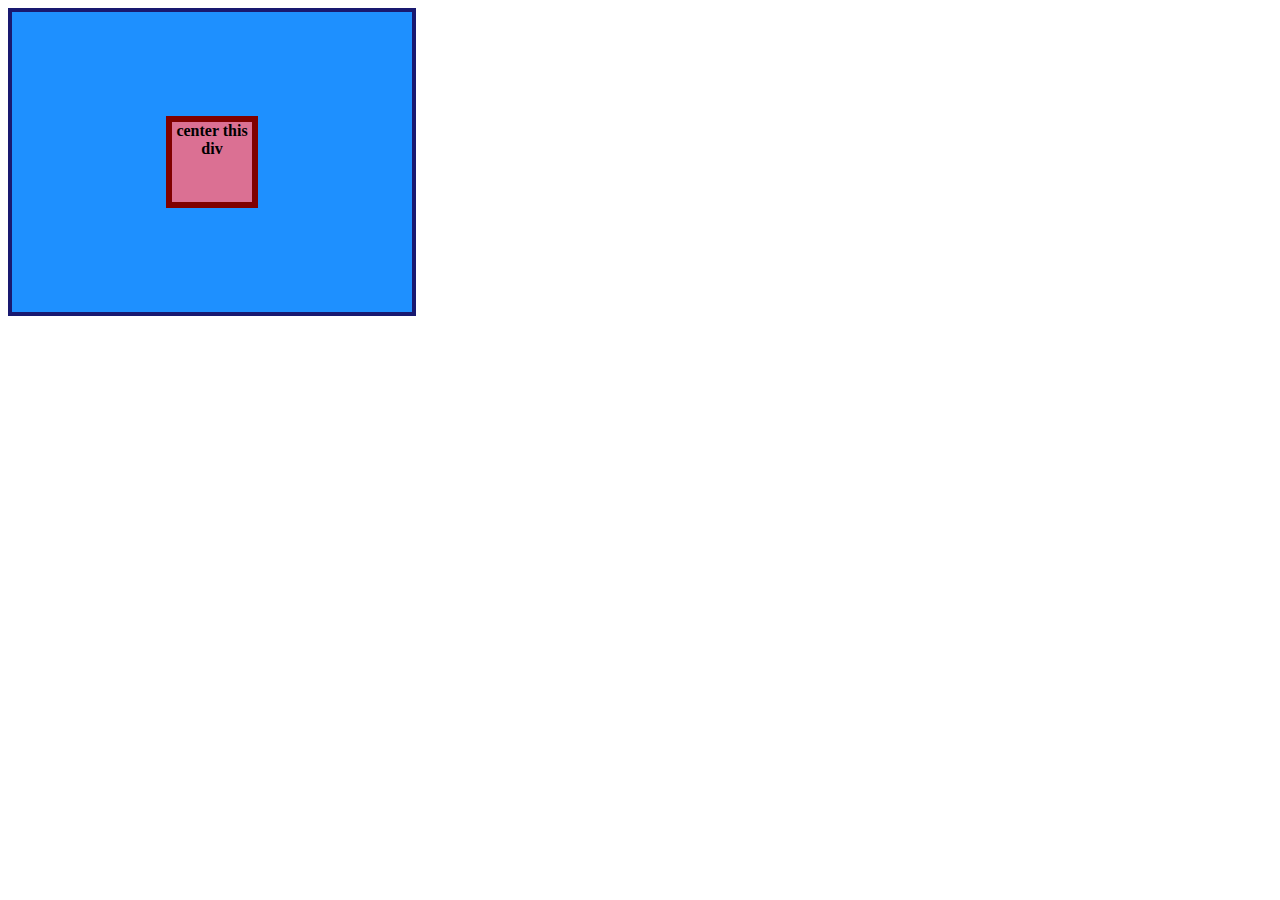
<file: flex-1/index.html>
<!DOCTYPE html>
<html lang="en">
  <head>
    <meta charset="UTF-8">
    <meta http-equiv="X-UA-Compatible" content="IE=edge">
    <meta name="viewport" content="width=device-width, initial-scale=1.0">
    <title>CENTER THIS DIV</title>
    <link rel="stylesheet" href="style.css">
  </head>
  <body>
    <div class="container">
      <div class="box">center this div</div>
    </div>
  </body>
</html>
</file>
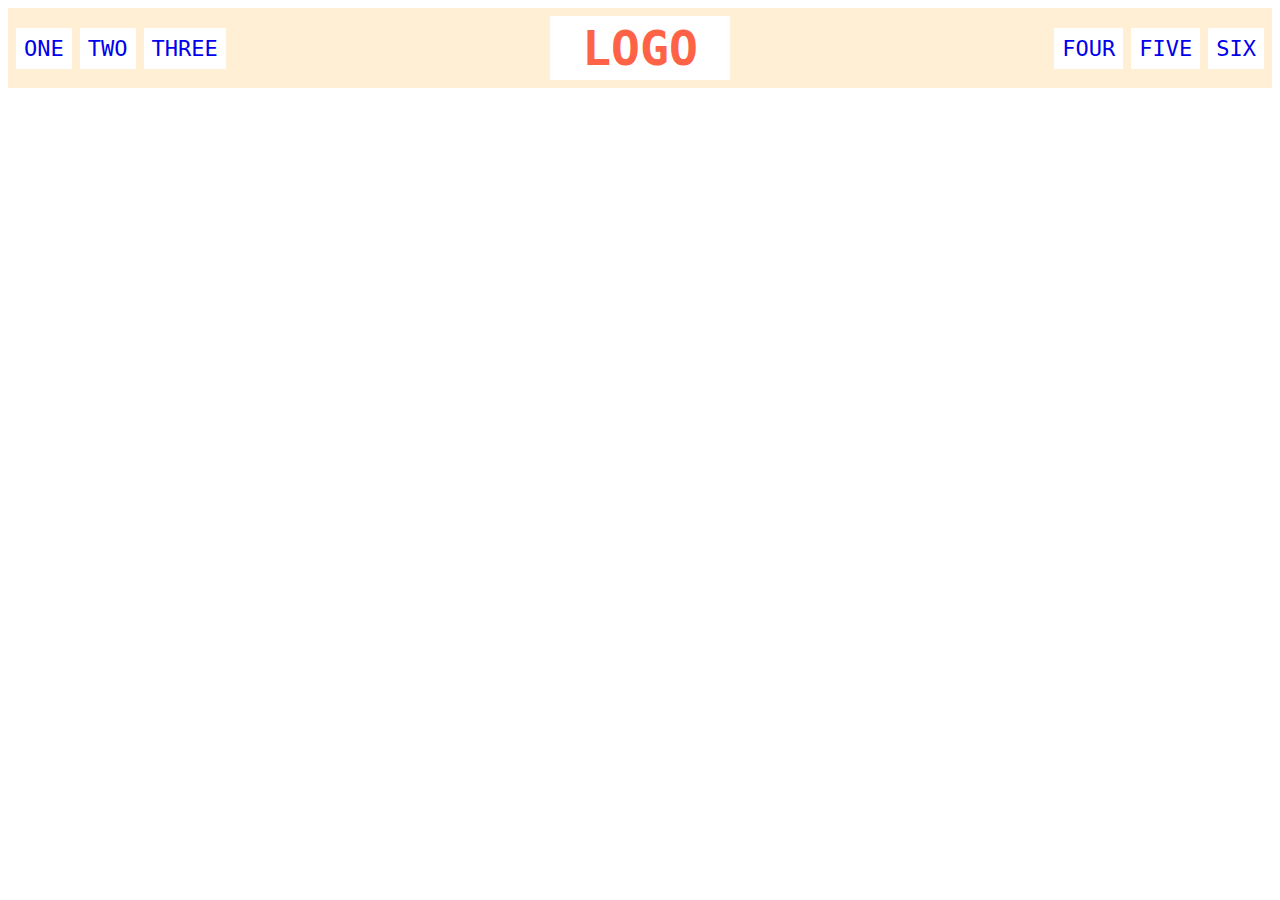
<file: flex-2/index.html>
<!DOCTYPE html>
<html lang="en">
  <head>
    <meta charset="UTF-8">
    <meta http-equiv="X-UA-Compatible" content="IE=edge">
    <meta name="viewport" content="width=device-width, initial-scale=1.0">
    <title>Flex Header</title>
    <link rel="stylesheet" href="style.css">
  </head>
  <body>
    <div class="header">
      <div class="left-links">
        <ul>
          <li><a href="#">ONE</a></li>
          <li><a href="#">TWO</a></li>
          <li><a href="#">THREE</a></li>
        </ul>
      </div>
      <div class="logo">LOGO</div>
      <div class="right-links">
        <ul>
          <li><a href="#">FOUR</a></li>
          <li><a href="#">FIVE</a></li>
          <li><a href="#">SIX</a></li>
        </ul>
      </div>
    </div>
  </body>
</html>
</file>
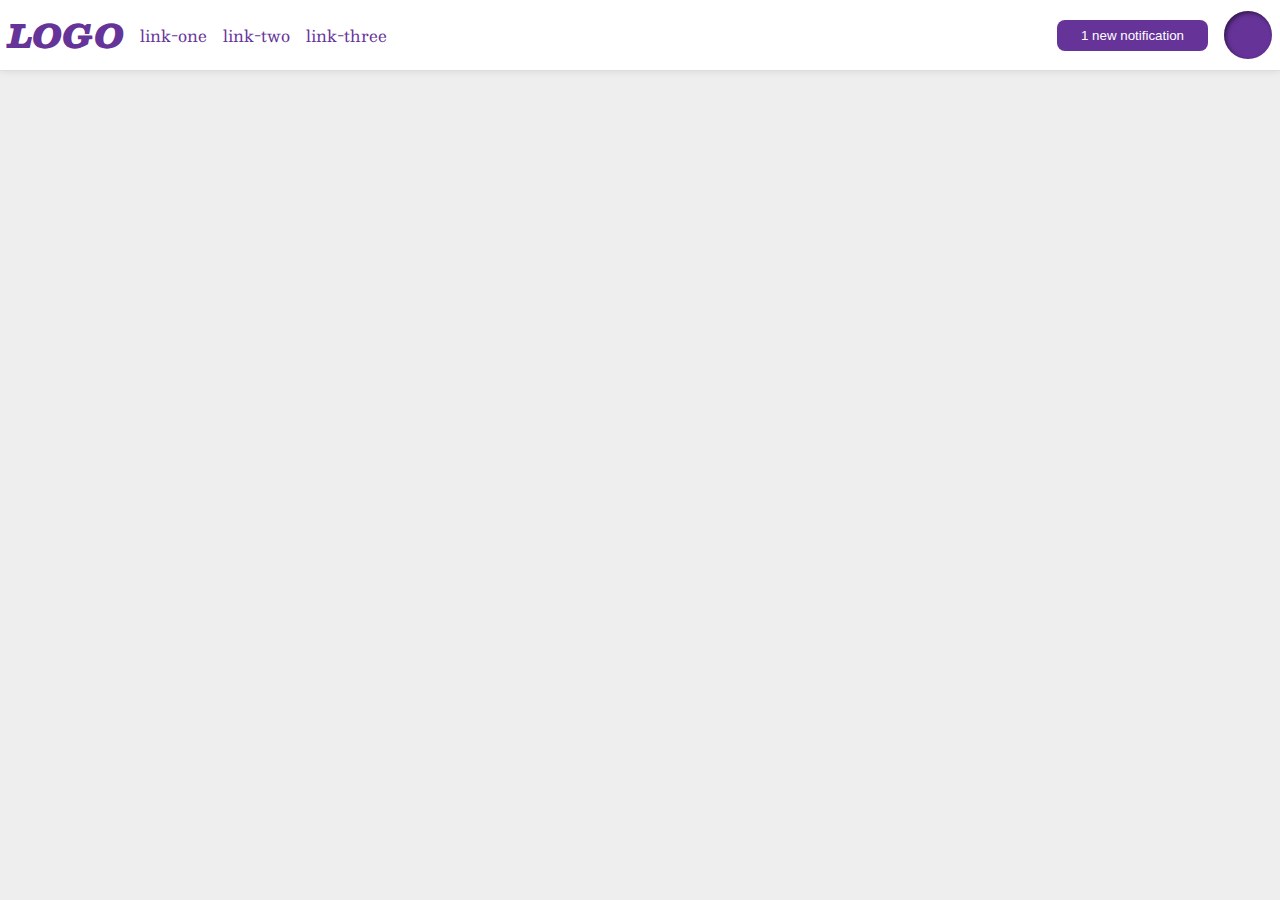
<file: flex-3/index.html>
<!DOCTYPE html>
<html lang="en">
  <head>
    <meta charset="UTF-8">
    <meta http-equiv="X-UA-Compatible" content="IE=edge">
    <meta name="viewport" content="width=device-width, initial-scale=1.0">
    <title>Flex Header 2</title>
    <link rel="stylesheet" href="style.css">
  </head>
  <body>
    <div class="header">
      <div class="left">
      <div class="logo">
        LOGO
      </div>
      <ul class="links">
        <li><a href="google.com">link-one</a></li>
        <li><a href="google.com">link-two</a></li>
        <li><a href="google.com">link-three</a></li>
      </ul>
      </div>
      <div class="right">
      <button class="notifications">
        1 new notification
      </button>
      <div class="profile-image"></div>
    </div>
    </div>
  </body>
</html>
</file>
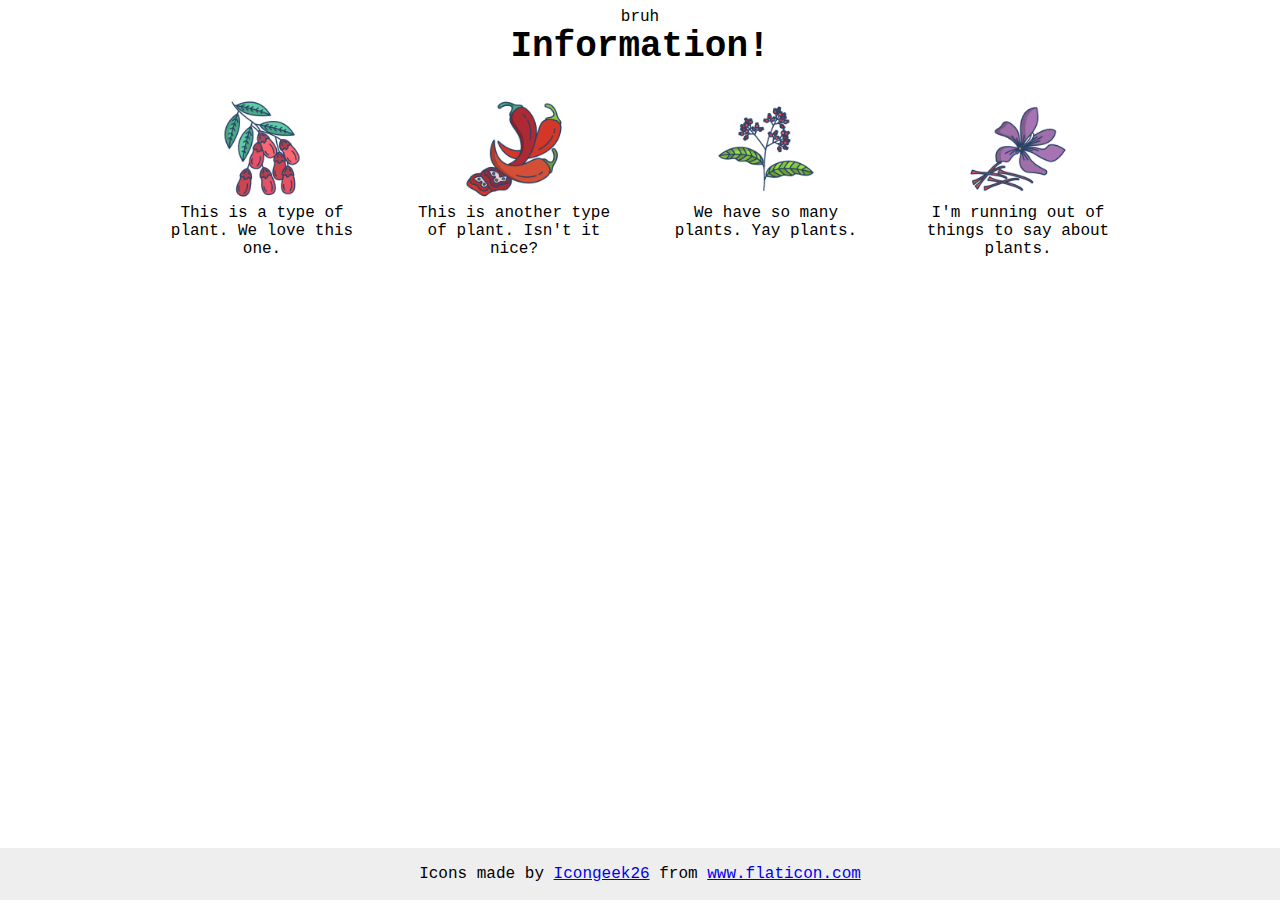
<file: flex-4/index.html>
<!DOCTYPE html>
<html lang="en">
  <head>
    <meta charset="UTF-8">
    <meta http-equiv="X-UA-Compatible" content="IE=edge">
    <meta name="viewport" content="width=device-width, initial-scale=1.0">
    <title>Information</title>
    <link rel="stylesheet" href="style.css">
  </head>
  <body>
    bruh
    <div class="title">Information!</div>
    <div class="container-1">
    <div class="info">  
    <img src="./images/barberry.png" alt="barberry">
    <div class="text">This is a type of plant. We love this one.</div>
    </div>

    <div class="info">
    <img src="./images/chilli.png" alt="chili">
    <div class="text">This is another type of plant. Isn't it nice?</div>
    </div>

    <div class="info">
    <img src="./images/pepper.png" alt="pepper">
    <div class="text">We have so many plants. Yay plants.</div>
    </div>

    <div class="info">
    <img src="./images/saffron.png" alt="saffron">
    <div class="text">I'm running out of things to say about plants.</div>
    </div>
    </div>
    <!-- disregard this section, it's here to give attribution to the creator of these icons -->
    <div class="footer">
      <div>Icons made by <a href="https://www.flaticon.com/authors/icongeek26" title="Icongeek26">Icongeek26</a> from <a href="https://www.flaticon.com/" title="Flaticon">www.flaticon.com</a></div>
    </div>
  </body>
</html>
</file>
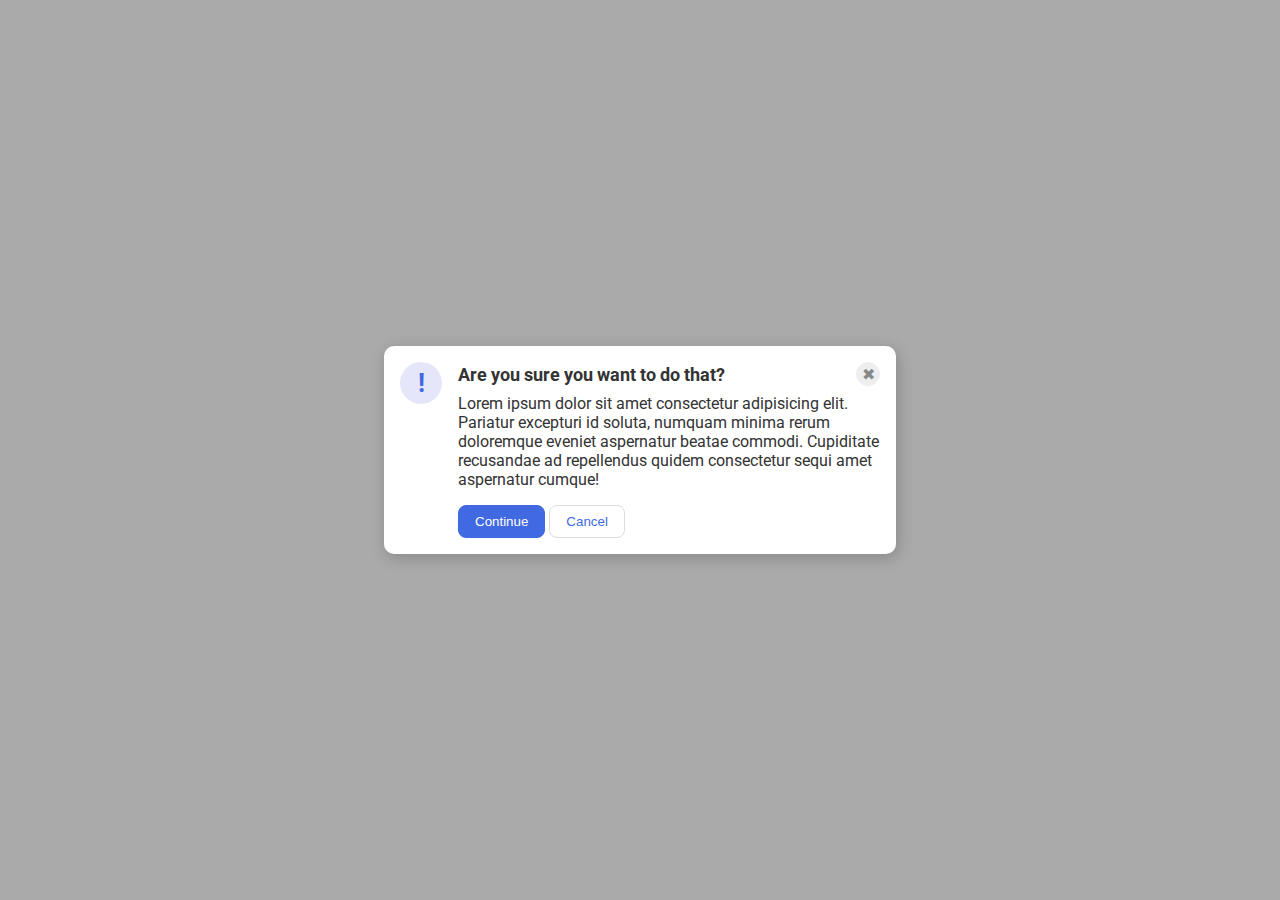
<file: flex-5/index.html>
<!DOCTYPE html>
<html lang="en">
  <head>
    <meta charset="UTF-8">
    <meta http-equiv="X-UA-Compatible" content="IE=edge">
    <meta name="viewport" content="width=device-width, initial-scale=1.0">
    <link rel="stylesheet" href="style.css">
    <title>Modal</title>
  </head>
  <body>
    <div class="modal">
      <div class="icon">!</div>
      <div class="container">
      <div class="header">Are you sure you want to do that?
      <button class="close-button">✖</button>
      </div>
      <div class="text">Lorem ipsum dolor sit amet consectetur adipisicing elit. Pariatur excepturi id soluta, numquam minima rerum doloremque eveniet aspernatur beatae commodi. Cupiditate recusandae ad repellendus quidem consectetur sequi amet aspernatur cumque!</div>
      <button class="continue">Continue</button>
      <button class="cancel">Cancel</button>
    </div>
  </body>
</html>
</file>
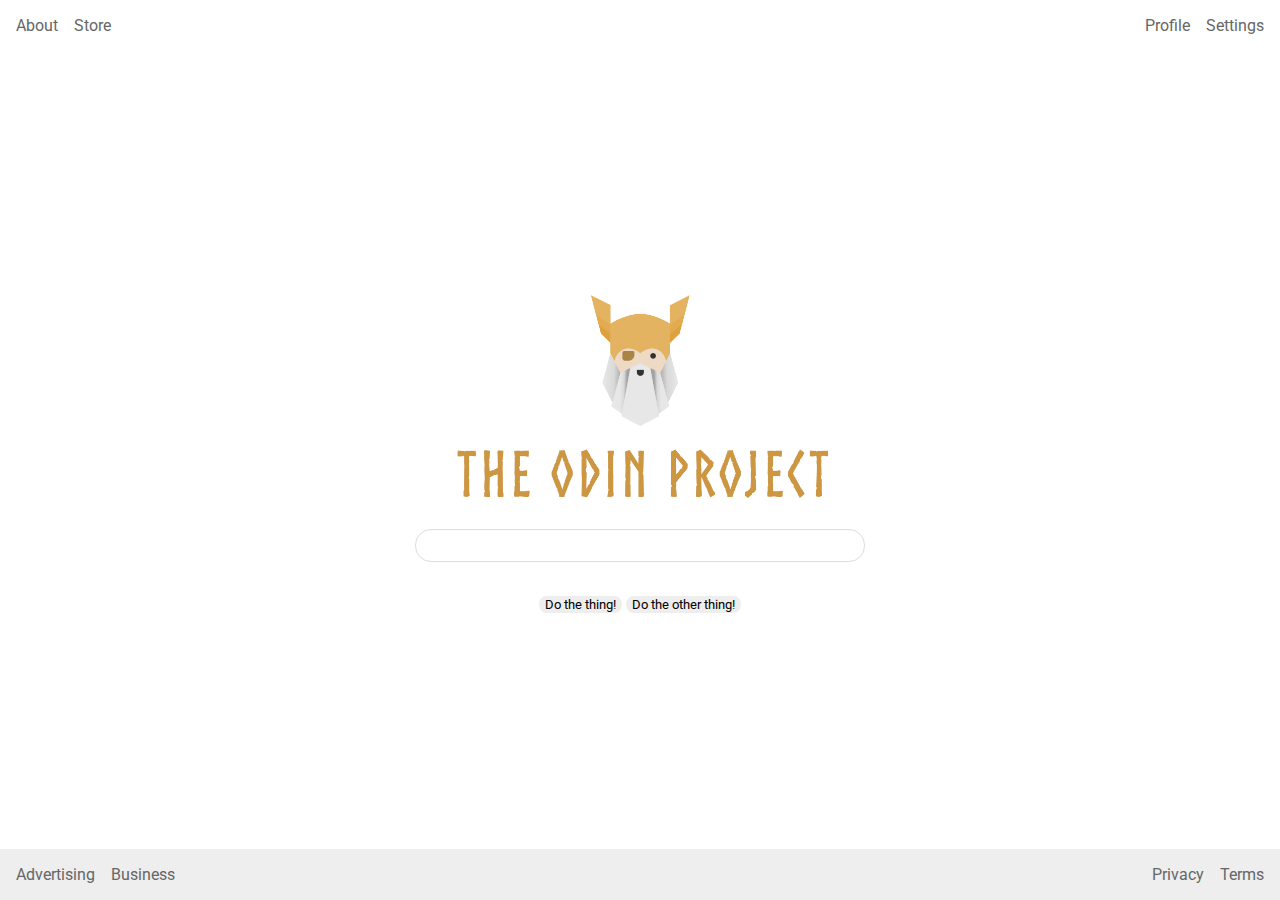
<file: flex-6/index.html>
<!DOCTYPE html>
<html lang="en">
  <head>
    <meta charset="UTF-8">
    <meta http-equiv="X-UA-Compatible" content="IE=edge">
    <meta name="viewport" content="width=device-width, initial-scale=1.0">
    <title>LAYOUT</title>
    <link rel="stylesheet" href="./style.css">
  </head>
  <body>
    <div class="header">
      <ul class="left-links">
        <li><a href="#">About</a></li>
        <li><a href="#">Store</a></li>
      </ul>
      <ul class="right-links">
        <li><a href="#">Profile</a></li>
        <li><a href="#">Settings</a></li>
      </ul>
    </div>
    <div class="content">
      <img src="./logo.png" alt="Project logo. Represents odin with the project name.">
      <div class="input">
        <input type="text">
      </div>
      <div class="buttons">
        <button>Do the thing!</button>
        <button>Do the other thing!</button>
      </div>
    </div>
    <div class="footer">
      <ul class="left-links">
        <li><a href="#">Advertising</a></li>
        <li><a href="#">Business</a></li>
      </ul>
      <ul class="right-links">
        <li><a href="#">Privacy</a></li>
        <li><a href="#">Terms</a></li>
      </ul>
    </div>
  </body>
</html>
</file>
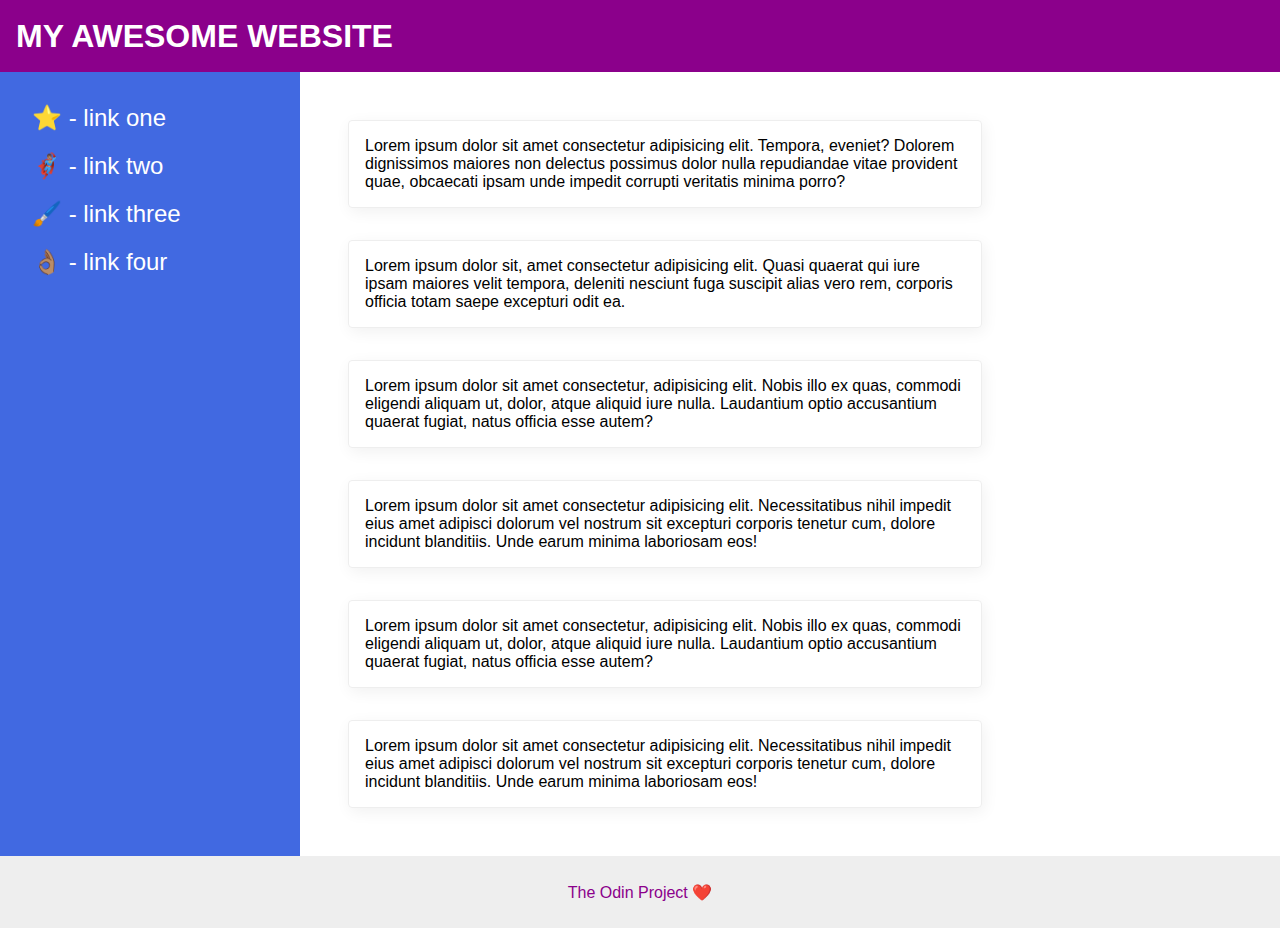
<file: flex-7/index.html>
<!DOCTYPE html>
<html lang="en">
  <head>
    <meta charset="UTF-8">
    <meta http-equiv="X-UA-Compatible" content="IE=edge">
    <meta name="viewport" content="width=device-width, initial-scale=1.0">
    <title>The Holy Grail</title>
    <link rel="stylesheet" href="style.css">
  </head>
  <body>
    <div class="header">
      MY AWESOME WEBSITE
    </div>
    
    <div class="card-container"> 
    <div class="sidebar">
      <ul>
        <li><a href="#">⭐ - link one</a></li>
        <li><a href="#">🦸🏽‍♂️ - link two</a></li>
        <li><a href="#">🖌️ - link three</a></li>
        <li><a href="#">👌🏽 - link four</a></li>
      </ul>
    </div>
    <div class="test"> 
        <div class="card">Lorem ipsum dolor sit amet consectetur adipisicing elit. Tempora, eveniet? Dolorem dignissimos maiores non delectus possimus dolor nulla repudiandae vitae provident quae, obcaecati ipsam unde impedit corrupti veritatis minima porro?</div>
        <div class="card">Lorem ipsum dolor sit, amet consectetur adipisicing elit. Quasi quaerat qui iure ipsam maiores velit tempora, deleniti nesciunt fuga suscipit alias vero rem, corporis officia totam saepe excepturi odit ea.</div>
        <div class="card">Lorem ipsum dolor sit amet consectetur, adipisicing elit. Nobis illo ex quas, commodi eligendi aliquam ut, dolor, atque aliquid iure nulla. Laudantium optio accusantium quaerat fugiat, natus officia esse autem?</div>
        <div class="card">Lorem ipsum dolor sit amet consectetur adipisicing elit. Necessitatibus nihil impedit eius amet adipisci dolorum vel nostrum sit excepturi corporis tenetur cum, dolore incidunt blanditiis. Unde earum minima laboriosam eos!</div>
      <div class="card">Lorem ipsum dolor sit amet consectetur, adipisicing elit. Nobis illo ex quas, commodi eligendi aliquam ut, dolor, atque aliquid iure nulla. Laudantium optio accusantium quaerat fugiat, natus officia esse autem?</div>
      <div class="card">Lorem ipsum dolor sit amet consectetur adipisicing elit. Necessitatibus nihil impedit eius amet adipisci dolorum vel nostrum sit excepturi corporis tenetur cum, dolore incidunt blanditiis. Unde earum minima laboriosam eos!</div>
    </div>
  </div>
    
    <div class="footer">
      The Odin Project ❤️
    </div>
  </body>
</html>
</file>
<file: flex-1/style.css>
.container {
  background: dodgerblue;
  border: 4px solid midnightblue;
  width: 400px;
  height: 300px;
  display: flex;
  justify-content: center;
  align-items: center;
}

.box {
  background: palevioletred;
  font-weight: bold;
  text-align: center;
  border: 6px solid maroon;
  width: 80px;
  height: 80px;
}
</file>
<file: flex-2/style.css>
.header  {
  font-family: monospace;
  background: papayawhip;
  display: flex;
  justify-content: space-between;
  align-items: center;
  padding: 8px;
}

.logo {
  font-size: 48px;
  font-weight: 900;
  color: tomato;
  background: white;
  padding: 4px 32px;
}

ul {
  /* this removes the dots on the list items*/
  list-style-type: none;
  display: flex;
  gap: 8px;
  margin: 0;
  padding: 0;
}

a {
  font-size: 22px;
  background: white;
  padding: 8px;
  /* this removes the line under the links */
  text-decoration: none;
}
</file>
<file: flex-3/style.css>
/* this is some magical font-importing.  
you'll learn about it later. */
@import url('https://fonts.googleapis.com/css2?family=Besley:ital,wght@0,400;1,900&display=swap');

body {
  margin: 0;
  background: #eee;
  font-family: Besley, serif;
}

.header {
  background: white;
  border-bottom: 1px solid #ddd;
  box-shadow: 0 0 8px rgba(0,0,0,.1);
  display: flex;
  justify-content: space-between;
  padding: 8px;
}

.profile-image {
  background: rebeccapurple;
  box-shadow: inset 2px 2px 4px rgba(0,0,0,.5);
  border-radius: 50%;
  width: 48px;
  height: 48px;
}

.logo {
  color: rebeccapurple;
  font-size: 32px;
  font-weight: 900;
  font-style: italic;
}

button {
  border: none;
  border-radius: 8px;
  background: rebeccapurple;
  color: white;
  padding: 8px 24px;
}

a {
  /* this removes the line under our links */
  text-decoration: none;
  color: rebeccapurple;
}

ul {
  list-style-type: none;
  display: flex;
  margin: 0;
  padding: 0;
  gap: 16px;
}

.left,
.right {
  display: flex;
  align-items: center;
  gap: 16px;
}
</file>
<file: flex-4/style.css>
body {
  font-family: 'Courier New', Courier, monospace;
  text-align: center;
}

img {
  width: 100px;
  height: 100px;
  
}

.title {
  font-size: 36px;
  font-weight: 900;
  margin-bottom: 32px;
}

.container-1 {
 display: flex;
 justify-content: center;
 gap: 52px;
}

.info {
  max-width: 200px;
}
































/* do not edit this footer */
.footer {
  position: fixed;
  bottom: 0;
  left: 0;
  right: 0;
  height: 52px;
  display: flex;
  align-items: center;
  justify-content: center;
  background: #eee;
}
</file>
<file: flex-5/style.css>
@import url('https://fonts.googleapis.com/css2?family=Roboto:wght@400;700&display=swap');

html, body {
  height: 100%;
}

body {
  font-family: Roboto, sans-serif;
  margin: 0;
  background: #aaa;
  color: #333;
  /* I'll give you this one for free lol */
  display: flex;
  align-items: center;
  justify-content: center;
}

.modal {
  background: white;
  width: 480px;
  border-radius: 10px;
  box-shadow: 2px 4px 16px rgba(0,0,0,.2);
  display: flex;
  gap: 16px;
  padding: 16px;
}

.icon {
  color: royalblue;
  font-size: 26px;
  font-weight: 700;
  background: lavender;
  width: 42px;
  height: 42px;
  border-radius: 50%;
  display: flex;
  align-items: center;
  justify-content: center;
  flex-shrink: 0;
}

.close-button {
  background: #eee;
  border-radius: 50%;
  color: #888;
  font-weight: 400;
  font-size: 16px;
  height: 24px;
  width: 24px;
  display: flex;
  align-items: center;
  justify-content: center;
  border: 1px solid #eee;
  padding: 0;
}


button {
  cursor: pointer;
  padding: 8px 16px;
  border-radius: 8px;
}

button.continue {
  background: royalblue;
  border: 1px solid royalblue;
  color: white;
}

button.cancel {
  background: white;
  border: 1px solid #ddd;
  color: royalblue;
}

.header {
  display: flex;
  align-items: center;
  justify-content: space-between;
  font-size: 18px;
  font-weight: 700;
  margin-bottom: 8px;
}

.text {
  margin-bottom: 16px;
}
</file>
<file: flex-6/style.css>
@import url('https://fonts.googleapis.com/css2?family=Roboto:wght@400;700&display=swap');

body {
  height: 100vh;
  margin: 0;
  overflow: hidden;
  font-family: Roboto, sans-serif;
  display: flex;
  flex-direction: column;
}

.content {
  display: flex;
  flex-direction: column;
  justify-content: center;
  align-items: center;
  flex: 1;
  gap: 16px;
}

img {
  width: 600px;
}

button {
  font-family: Roboto, sans-serif;
  border: none;
  border-radius: 8px;
  background: #eee;
}


input {
  border: 1px solid #ddd;
  border-radius: 16px;
  padding: 8px 24px;
  width: 400px;
  margin-bottom: 16px;
}

.header,
.footer {
  display: flex;
  justify-content: space-between;
  padding: 16px; 
}

.footer {
  background: #eee;
}

a {
  color: #666;
  text-decoration: none;
}

ul {
  margin: 0;
  padding: 0;
  list-style: none; 
  display: flex;
  gap: 16px;
}
</file>
<file: flex-7/style.css>
body {
  font-family: -apple-system, BlinkMacSystemFont, 'Segoe UI', Roboto, Oxygen, Ubuntu, Cantarell, 'Open Sans', 'Helvetica Neue', sans-serif;
  margin: 0;
  min-height: 100vh;
  display: flex;
  flex-direction: column;
}

.header {
  height: 72px;
  background: darkmagenta;
  color: white;
  display: flex;
  align-items: center;
  font-size: 32px;
  font-weight: 900;
  padding: 0 16px;
}

.card-container {
  display: flex;
  flex: 1;
}

.footer {
  height: 72px;
  background: #eee;
  color: darkmagenta;
  display: flex;
  justify-content: center;
  align-items: center;
}

.sidebar {
  width: 300px;
  background: royalblue;
  box-sizing: border-box;
  flex-shrink: 0;
  padding: 16px;
}

.sidebar ul {
  display: flex;
  flex-direction: column;
  gap: 20px;
  margin: 0;
  padding: 16px;
  list-style: none;
}

.sidebar a {
  font-size: 24px;
  color: white;
  text-decoration: none;
}

/* child */
.card {
  border: 1px solid #eee;
  box-shadow: 2px 4px 16px rgba(0,0,0,.06);
  border-radius: 4px;
  padding: 16px;
  margin: 16px;
  width: 600px;
}

/* parent */
.test {
  padding: 32px;
  display: flex;
  flex-wrap: wrap;
}
</file>
